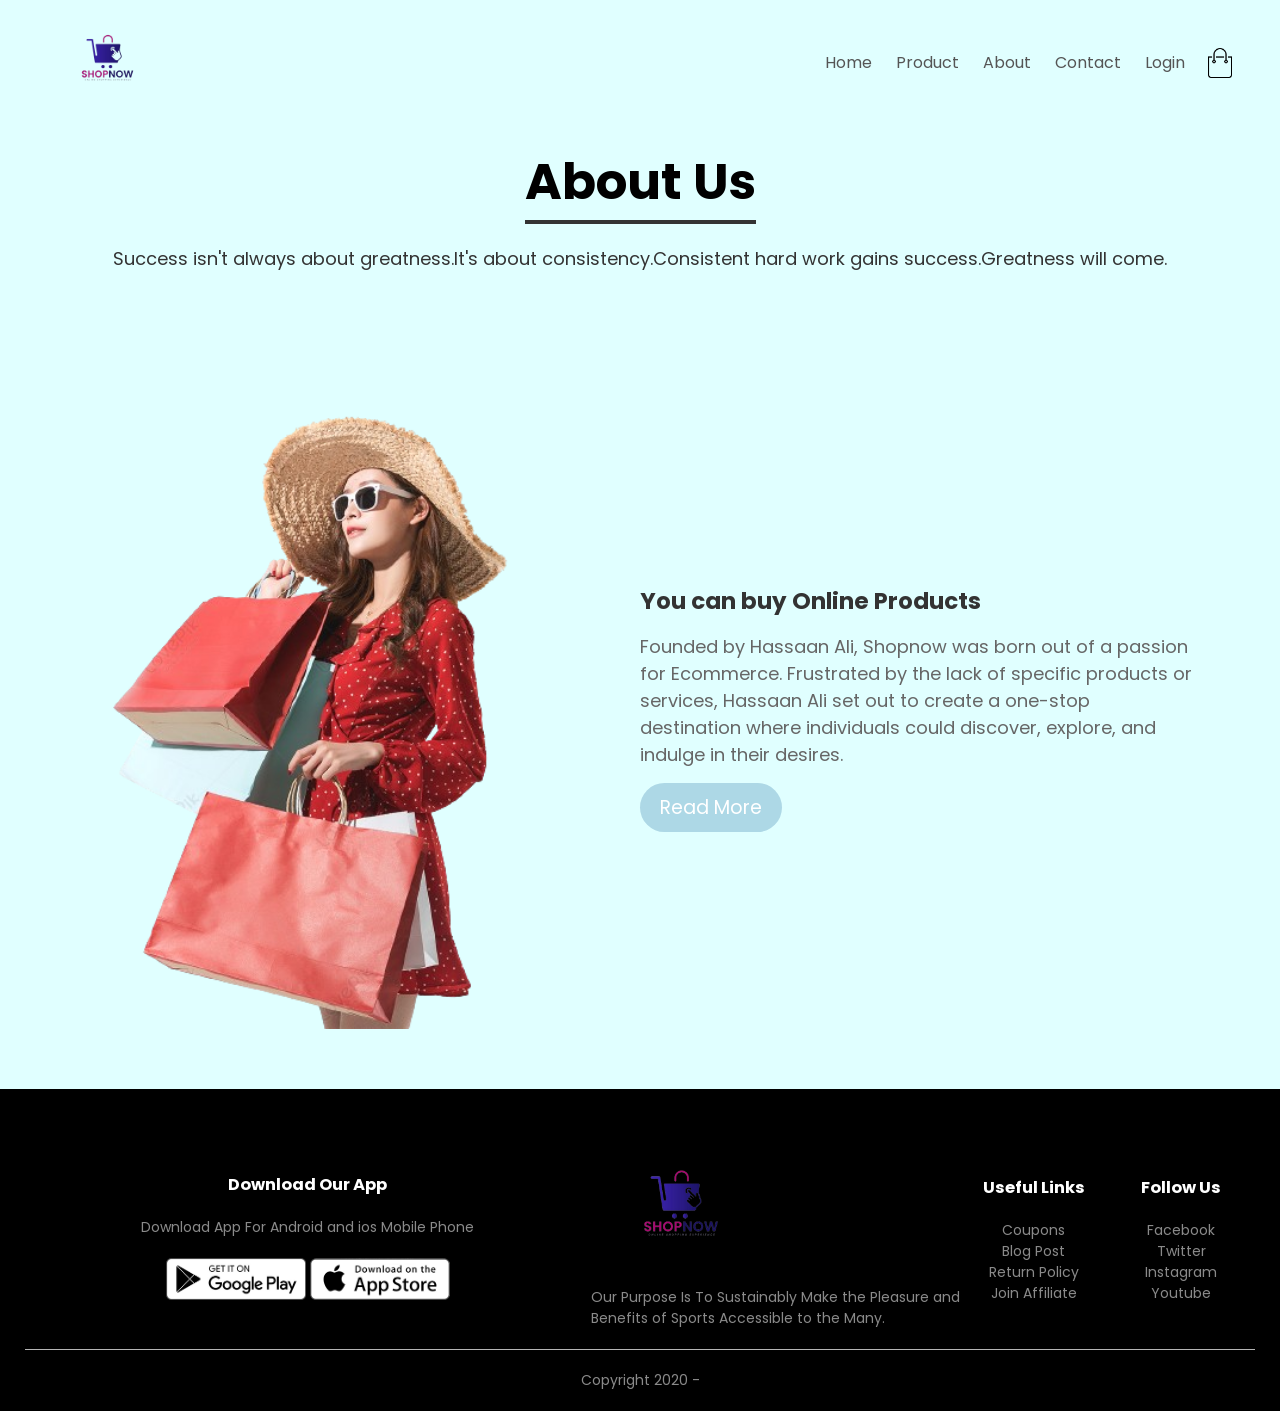
<file: html/about.html>
<!DOCTYPE html>
<html>
<head>
	<meta charset="utf-8">
	<meta name="viewport" content="width=device-width, initial-scale=1">
	<title>About Page</title>
	<link rel="stylesheet" type="text/css" href="../css/style.css">
</head>
<body>
<div class="cont-1">
	<div class="navigation">
<div class="img-1">
	<img src="../images/img-80.png">
</div>
<nav>
<ul id="Items">
	<li><a href="../html/index.html">Home</a></li>
	<li><a href="../html/products.html">Product</a></li>
	<li><a href="../html/about.html">About</a></li>
	<li><a href="../html/contact.html">Contact</a></li>
	<li><a href="../html/login.html">Login</a></li>
	
</ul>
</nav>	
<img src="../images/cart.png" width="30px" height="30px">
<img src="../images/menu.png" class="iconic-menu" onclick="menutoggle() ">
</div>	
<div class="header">
<h1>About Us</h1>	
	<p>Success isn't always about greatness.It's about consistency.Consistent hard work gains success.Greatness will come.</p>
	
</div>

<div class="cont-2">
	<section class="abt-sec">
		<div class="abt-img">
			<img src="../images/img-67.png" width="100%">
		</div>
		<div class="abt-cont">   
			<h2>You can buy Online Products</h2>
			<p>Founded by Hassaan Ali, Shopnow was born out of a passion for Ecommerce. Frustrated by the lack of specific products or services, Hassaan Ali set out to create a one-stop destination where individuals could discover, explore, and indulge in their desires.</p>
			<a href="" class="more">Read More</a>
		</div>
	</section>
</div>
</div>
<div class="foot">
	<div class="cont-1">
		<div class="grid">
			<div class="foot-col-1">
				<h3>Download Our App</h3>
				<p>Download App For Android and ios Mobile Phone</p>
				<div class="application-image">
				<img src="../images/play-store.png">
				<img src="../images/app-store.png">
				</div>
			</div> 
			<div class="foot-col-2">
			<img src="../images/img-80.png">
				<p>Our Purpose Is To Sustainably Make the Pleasure and <br>Benefits of Sports Accessible to the Many.</p>
			</div> 
			<div class="foot-col-3">
				<h3>Useful Links</h3>
				<ul>
					<li>Coupons</li>
					<li>Blog Post</li>
					<li>Return Policy</li>
					<li>Join Affiliate</li>
				</ul>
			</div> 
			<div class="foot-col-4">
	
				<h3>Follow Us</h3>
				<ul>
					<li>Facebook</li>
					<li>Twitter</li>
					<li>Instagram</li>
					<li>Youtube</li>
				</ul>
			</div> 
		</div>
		<hr>
		<p class="right">Copyright 2020 -</p>
	</div>
</div>

<script>
	var Items = document.getElementById("Items");
	Items.style.maxHeight= "0px";
	function menutoggle(){
		if(Items.style.maxHeight == "0px"){
		Items.style.maxHeight= "200px";	
		}

		else{
		Items.style.maxHeight= "0px";	
		}
	}
</script>
</body>
</html>
</file>
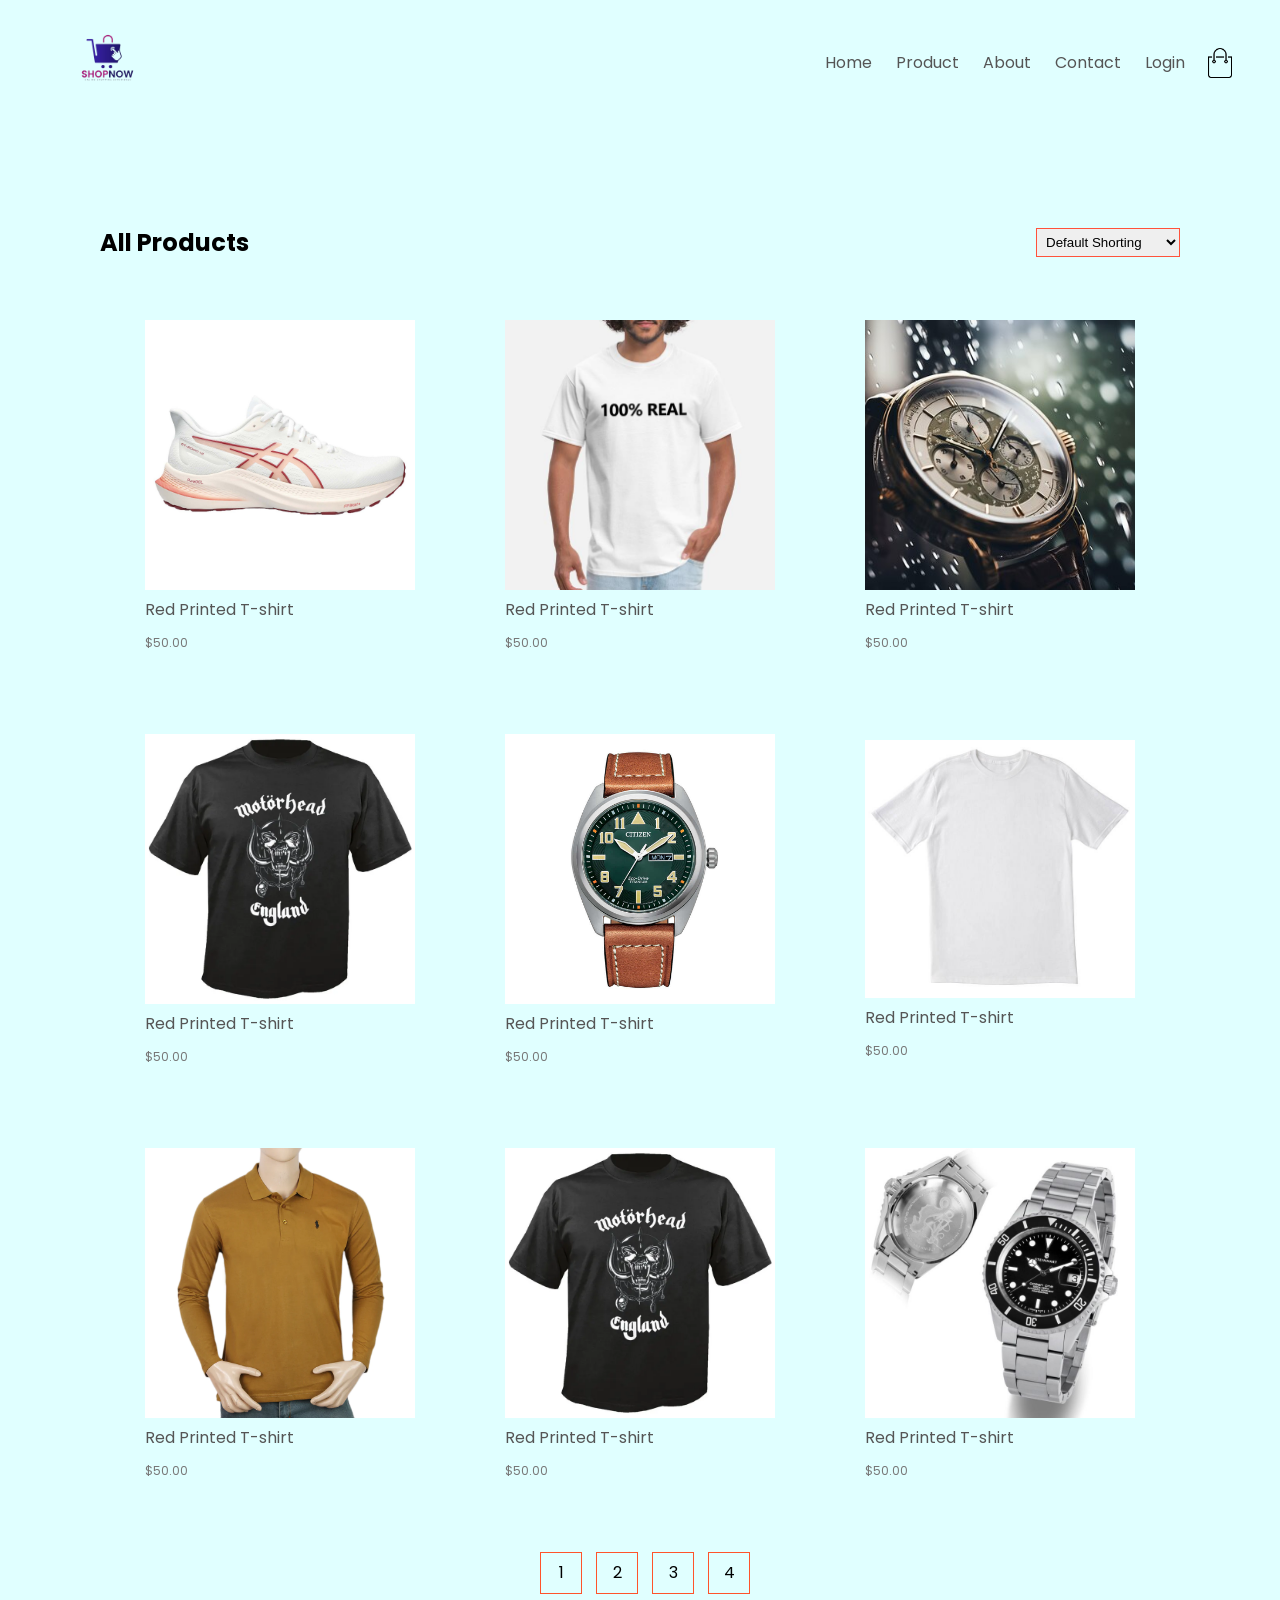
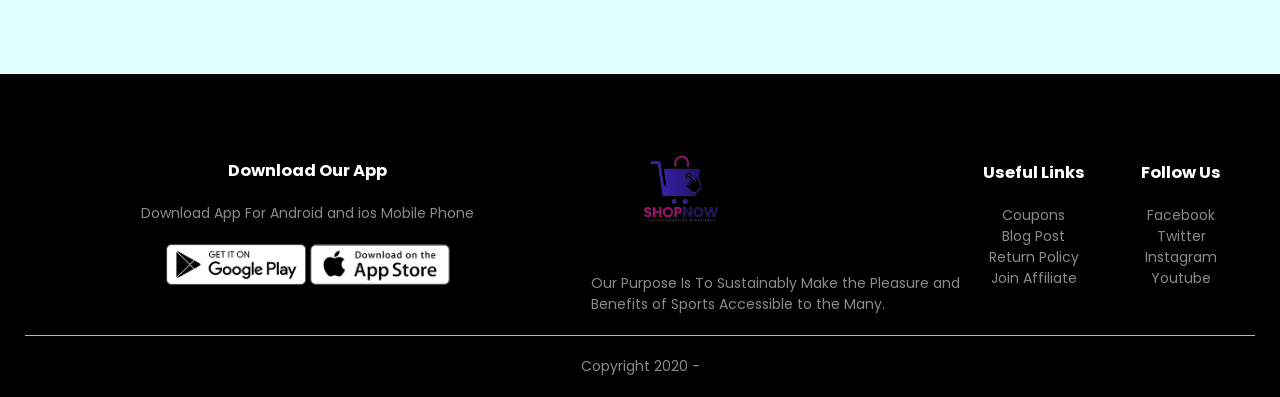
<file: html/products.html>
<!DOCTYPE html>
<html>
<head>
	<meta charset="utf-8">
	<meta name="viewport" content="width=device-width, initial-scale=1">
	<title>Product Page</title>
	<link rel="stylesheet" type="text/css" href="../css/style.css">
</head>
<body>

	<div class="cont-1">
	<div class="navigation">
<div class="img-1">
	<img src="../images/img-80.png">
</div>
<nav>
<ul id="Items">
	<li><a href="../html/index.html">Home</a></li>
	<li><a href="../html/product.html">Product</a></li>
	<li><a href="../html/about.html">About</a></li>
	<li><a href="../html/contact.html">Contact</a></li>
	<li><a href="../html/login.html">Login</a></li>
	
</ul>
</nav>	
<img src="../images/cart.png" width="30px" height="30px">
<img src="../images/menu.png" class="iconic-menu" onclick="menutoggle() ">
</div>	
<div class="sm-cont">
<div class="grid grid-2">
	<h2>All Products</h2>
	<select>
		<option>Default Shorting</option>
		<option>Short by Price </option>
		<option> Short  by popularity</option>
		<option> Short by rating</option>
			<option>Short by sale</option>
	</select>

</div>
	<div class="grid">
		<div class="column-2">
		<img src="../images/img-21.jpg">
			<h4>Red Printed T-shirt</h4>
			<div class="rate">
				<i class="fa fa-star" ></i>
				<i class="fa fa-star" ></i>
				<i class="fa fa-star" ></i>
				<i class="fa fa-star" ></i>
				<i class="fa fa-star-o" ></i>
			</div>
			<p>$50.00</p>
		</div>
		<div class="column-2">
				<img src="../images/img-28.jpg">
			<h4>Red Printed T-shirt</h4>
			<div class="rate">
				<i class="fa fa-star" ></i>
				<i class="fa fa-star" ></i>
				<i class="fa fa-star" ></i>
				<i class="fa fa-star" ></i>
				<i class="fa fa-star-o" ></i>
			</div>
			<p>$50.00</p>
		</div>
		<div class="column-2">
			<img src="../images/img-29.jpg">
			<h4>Red Printed T-shirt</h4>
			<div class="rate">
				<i class="fa fa-star" ></i>
				<i class="fa fa-star" ></i>
				<i class="fa fa-star" ></i>
				<i class="fa fa-star" ></i>
				<i class="fa fa-star-o" ></i>
			</div>
			<p>$50.00</p>

		</div>
		</div>
		<div class="grid">
		<div class="column-2">
			<img src="../images/img-39.webp">
			<h4>Red Printed T-shirt</h4>
			<div class="rate">
				<i class="fa fa-star" ></i>
				<i class="fa fa-star" ></i>
				<i class="fa fa-star" ></i>
				<i class="fa fa-star" ></i>
				<i class="fa fa-star-o" ></i>
			</div>
			<p>$50.00</p>
		</div>
		<div class="column-2">
				<img src="../images/img-38.jpg">
			<h4>Red Printed T-shirt</h4>
			<div class="rate">
				<i class="fa fa-star" ></i>
				<i class="fa fa-star" ></i>
				<i class="fa fa-star" ></i>
				<i class="fa fa-star" ></i>
				<i class="fa fa-star-o" ></i>
			</div>
			<p>$50.00</p>
		</div>
		<div class="column-2">
			<img src="../images/img-40.jpg">
			<h4>Red Printed T-shirt</h4>
			<div class="rate">
				<i class="fa fa-star" ></i>
				<i class="fa fa-star" ></i>
				<i class="fa fa-star" ></i>
				<i class="fa fa-star" ></i>
				<i class="fa fa-star-o" ></i>
			</div>
			<p>$50.00</p>

		</div>
		<div class="grid">
		<div class="column-2">
			<img src="../images/img-75.webp">
			<h4>Red Printed T-shirt</h4>
			<div class="rate">
				<i class="fa fa-star" ></i>
				<i class="fa fa-star" ></i>
				<i class="fa fa-star" ></i>
				<i class="fa fa-star" ></i>
				<i class="fa fa-star-o" ></i>
			</div>
			<p>$50.00</p>
		</div>
		<div class="column-2">
			<img src="../images/img-39.webp">
			<h4>Red Printed T-shirt</h4>
			<div class="rate">
				<i class="fa fa-star" ></i>
				<i class="fa fa-star" ></i>
				<i class="fa fa-star" ></i>
				<i class="fa fa-star" ></i>
				<i class="fa fa-star-o" ></i>
			</div>
			<p>$50.00</p>
		</div>
		<div class="column-2">
			<img src="../images/img-50.jpg">
			<h4>Red Printed T-shirt</h4>
			<div class="rate">
				<i class="fa fa-star" ></i>
				<i class="fa fa-star" ></i>
				<i class="fa fa-star" ></i>
				<i class="fa fa-star" ></i>
				<i class="fa fa-star-o" ></i>
			</div>
			<p>$50.00</p>

		</div>
		<div class="pag-button">
			<span>1</span>
			<span>2</span>
			<span>3</span>
			<span>4</span>
			

		</div>
</div>

	</div>
</div>
</div>


	<div class="foot">
	<div class="cont-1">
		<div class="grid">
			<div class="foot-col-1">
				<h3>Download Our App</h3>
				<p>Download App For Android and ios Mobile Phone</p>
				<div class="application-image">
				<img src="../images/play-store.png">
				<img src="../images/app-store.png">
				</div>
			</div> 
			<div class="foot-col-2">
			<img src="../images/img-80.png">
				<p>Our Purpose Is To Sustainably Make the Pleasure and <br>Benefits of Sports Accessible to the Many.</p>
			</div> 
			<div class="foot-col-3">
				<h3>Useful Links</h3>
				<ul>
					<li>Coupons</li>
					<li>Blog Post</li>
					<li>Return Policy</li>
					<li>Join Affiliate</li>
				</ul>
			</div> 
			<div class="foot-col-4">
	
				<h3>Follow Us</h3>
				<ul>
					<li>Facebook</li>
					<li>Twitter</li>
					<li>Instagram</li>
					<li>Youtube</li>
				</ul>
			</div> 
		</div>
		<hr>
		<p class="right">Copyright 2020 -</p>
	</div>
</div>

<script>
	var Items = document.getElementById("Items");
	Items.style.maxHeight= "0px";
	function menutoggle(){
		if(Items.style.maxHeight == "0px"){
		Items.style.maxHeight= "200px";	
		}

		else{
		Items.style.maxHeight= "0px";	
		}
	}
</script>
</body>
</html>
</file>
<file: css/style.css>
@import url('https://fonts.googleapis.com/css2?family=Poppins:wght@300;400;500;600;700&display=swap');






*{
margin: 0;	
padding: 0;
}


.contu{
	position: relative;
	min-height: 100vh;
	padding: 50px 100px;
	display: flex;
	justify-content: center;
	align-items: center;
	flex-direction: column;
	background: #E0FFFF;
}

overflow:hidden;

.contu .contin{
	max-width: 800px;
	text-align: center;

}

.contu .contin h2{
	font-size: 3em;
	color:#000;
	font-weight: 500;
	text-align: center;
}

.contu .contin p{
	color: #333;
	font-size: 1.1em;
	text-align: center;
	font-weight: 300;
}

body{
	overflow-x: hidden;
}

.contaner{
	width: 100%;
	display: flex;
	justify-content: center;
	align-items: center;
	gap: 50px;
	margin-top: 30px;
}

.contaner .cont-inf{
	width: 50%;
	display: flex;
	flex-direction: column;
}

.contaner .cont-frm{
	position: relative;
	width: 40%;
	background: #fff;
	min-height: 100px;
	padding: 60px;
	border-radius: 10px;
}

.contaner .cont-inf .bx{
	position: relative;
	padding: 20px 0;
	cursor: pointer;
	display: flex;
}

.contaner .cont-inf .bx .iconians{
	min-width: 60px;
	height: 60px;
	background: #fff;
	display: flex;
	justify-content: center;
	align-items: center;
	font-size: 1.75em;

}

.contaner .cont-inf .bx:hover .iconians{
 background: #ff523b;
 color: #fff;
}

.contaner .cont-inf .bx .iconians .texture{
	display: flex;
	flex-direction: column;
	margin-left: 20px;
	font-size: 1.1em;
	color: #fff;
	font-weight: 300;
}

.contaner .cont-inf .bx .iconians .texture h3{
	font-weight: 500;
	color: #ff523b;
}

.contaner .cont-inf .bx .iconians .texture h3 .texture{
	color: #fff;
	margin-top: 50px;
	font-weight: 500;
	padding-left: 10px;
	border-left: 50px solid #ff523b;
	line-height: 1em;
}

.list-items{
	position: relative;
	display: flex;
	gap: 30px;
	margin: 20px 0;
}

.list-items li{
	list-style: none;
}

.list-items li a{
	color: #fff;
	font-size: 2em;
	transition: 0.5s;
}

.list-items li a:hover{
	color: #563434;
}

.contaner .cont-frm h2{
font-size: 2em;
color: #333;
font-weight: 500;
}

.contaner .cont-frm .inp-bx{
	position: relative;
	width: 100%;
	margin-top: 20px;
}

.contaner .cont-frm .inp-bx input,
.contaner .cont-frm .inp-bx textarea{
	width: 100%;
	padding: 5px 0;
	font-size: 1.1em;
	margin: 10px 0;
	border: none;
	border-bottom: 2px solid #333;
	outline: none;
	resize: none;
}

.contaner .cont-frm .inp-bx span{
	position: absolute;
	left: 0;
	pointer-events: none;
	padding: 5px 0;
	margin: 10px 0;
	font-size: 1.1em;
	color: #666;
	transition: 0.5s;
}

.contaner .cont-frm .inp-bx input:focus span,
.contaner .cont-frm .inp-bx textarea:focus span,
.contaner .cont-frm .inp-bx input:valid span,
.contaner .cont-frm .inp-bx textarea:valid span{
color:  #ff523b;
font-size: 0.9em;
transform: translateY(-20px);
}


.contaner .cont-frm .inp-bx input[type="submit"]{
	width: 100px;
	 background:lightblue;
	 color: #fff;
	 border: none;
	 cursor: pointer;
	 padding: 5px;
	 font-size: 1.1em;
	 font-weight: 500;
	 border-radius: 10px;
}

body{
	background:#E0FFFF;
}

.header{
	width: 90%;
	display: flex;
	justify-content: center;
	align-items: center;
	flex-direction: column;
	text-align: center;
	margin: 20px auto;
}

.header h1{
	font-size: 50px;
	color: darkblack;
	margin-bottom: 25px;
	position: relative;
}

.header h1::after{
	content: "";
	position: absolute;
	width: 100%;
	height: 4px;
	display: block;
	margin: 0 auto;
	background: #333;
}

.header p{
	font-size: 18px;
	color: #333;
	margin-bottom: 35px;
}

.cont-2{
	width: 90%;
	margin: 0 auto;
	padding: 10px 20px;

}

.abt-sec{
	display: flex;
	justify-content: space-between;
	align-items: center;
	flex-wrap: wrap;
}



.abt-img{
	flex-basis: 50%;
	min-width: 300px;
}

.abt-img img{
	max-width: 100%;
	height: auto;
	display: block;
	padding: 50px 0;
	transition: 0.5s ease;
}

.abt-img:hover img{
	 transform: scale(1.2);
}

.abt-cont{
	flex: 1;
}

.abt-cont h2{
	font-size: 23px;
	margin-bottom: 15px;
	color: #333;
}

.abt-cont p{
	font-size: 18px;
	line-height: 1.5;
	color: #666;
}

.abt-cont .more{
	background: lightblue;
	display: inline-block;
	padding: 10px 20px;
	color: #fff;
	font-size: 19px;
	text-decoration: none;
	border-radius: 25px;
	margin-top: 15px;
	transition: 0.3s ease;
}

.abt-cont .more:hover{
	background-color:#563434;
}

@media screen and (max-width:768px){
	.header{
		padding: 0px 20px;
	}

	.header h1{
		font-size: 36px;
	}

	.header p{
		font-size: 17px;
		margin-bottom: 0px;
	}

	.cont-2{
		padding: 0px;
	}

	.abt-sec{
		padding: 20px;
		flex-direction: column;
	}

	.abt-img{
		margin-right: 0px;
		margin-bottom: 20px;
	}

	.abt-cont p{
		padding: 0px;
		font-size: 16px;
	}

	.abt-cont .more{
		font-size: 16px;
		background: #ff523b;
	}

	.abt-cont .more:hover{
	background-color:#563434;
}
}

@media only screen and (max-width:800px){
	nav ul{
		position: absolute;
		top: 70px;
		left: 0;
		background: #333;
		width: 100%;
		overflow: hidden;
		transition: max-height 0.5s;
	}

	nav ul li{
		display: block;
		margin-right: 50px;
		margin-top: 10px;
		margin-bottom: 10px;
	}

	nav ul li a{
		color: #fff;
	}

	.iconic-menu{
		display: block;
		cursor: pointer;
	}


}



@media only screen and (max-width:600px){
	.grid{
		text-align: center;

	}

	.column, .column-1, .column-2,.column-3{
flex-basis: 100%;
	}
}


@media(max-width:991px){
	.contu{
		padding: 50px;
	}

.contaner{
	flex-direction: column;

}

.contaner .cont-inf,
.contaner .cont-frm{
width: 100%;

}

.contaner .cont-frm{
	padding: 50px 30px;

}
}

body{
	font-family: 'poppins', sans-serif;
}
.img-1 img{
	width: 125px;
}

.navigation{
	display: flex;
	align-items: center;
	padding: 20px;
}

nav{
	flex: 1;
	text-align: right;
}

nav ul{
	display: inline-block;
	list-style-type: none;
}

nav ul li{
	display: inline-block;
	margin-right: 20px;

}

a{
	text-decoration: none;
	color: #555;
}

p{
	color: #555;
}

.cont-1{
	max-width: 1300px;
	margin: auto;
	padding-left: 25px;
	padding-right: 25px;
}

.grid{
	display: flex;
	align-items: center;
	flex-wrap: wrap;
	justify-content: space-around;

}

.column{
	flex-basis: 50%;
	min-width: 300px;
}

.column img{
	max-width: 100%;
	padding: 50px 60px;
}

.column h1{
	font-size: 50px;
	line-height: 60px;
	margin: 25px 0;
}

.button{
	display: inline-block;
	background: lightblue;
	color: #fff	;
	padding: 8px 30px;
	margin: 30px 0;
	border-radius: 30px;
	transition: background 0.5s;
}

.head{
background: #E0FFFF;
}

.head .grid{
	margin-top: 10px;
}


.button:hover{
	background: #563434;
}

.category{


	margin: 70px 0;
	display: flex;
	flex-direction: row;
	flex-wrap: wrap;
	
}

.column-1{
	
	flex-basis: 30%;
	min-width: 250px;
	margin-bottom: 30px;

}

.column-1 img{
	width: 100%;
}

.sm-cont{
	max-width: 1080px;
	margin: auto;
	padding-left: 25px;
	padding-right: 25px;
}

.column-2{
	flex-basis: 25%;
	padding: 10px;
	min-width: 200px;
	margin-bottom: 50px;
	transition: transform 0.5s;
}

.column-2 img{
	width: 100%;
}

.sub-title{
	text-align: center;
	margin: 0 auto 80px;
	position: relative;
	line-height: 60px;
	color: #555;
}

.sub-title::after{
	content: '';
background:#333;
	width: 80px;
	height: 5px;
	border-radius: 5px;
	position: absolute;
	bottom: 0;
	left: 50%;
	transform: translateX(-50%);


}

h4{
	color: #555;
	font-weight: normal;
}

.column-2 p{
	font-size: 14px;
}

.rate .fa{
	 color: #55523b;
}

.column-2:hover{
	transform: translateY(-5px);
}

.off{

margin-top: 80px;
padding: 30px 0;
}

.column .off-image{
margin-left: -8rem;
	padding: 50px;
}

small{
	color: #555;
}

.test{
	padding-top: 100px;
}

.test .column-2{
	text-align: center;
	padding: 40px 20px;
	box-shadow: 0 0 20px 0px rgba(0, 0, 0, 0.1);
	cursor: pointer;
	transition: transform 0.5s;
}

.test .column-2 img{
	width: 50px;
	margin-top: 20px;
	border-radius: 50%;
}

.test .column-2:hover{
	transform: translateY(-10px);
}

.fa.fa-quote-left{
font-size: 34px;
color: #ff523b;
}

.column-2 p{
	font-size: 12px;
	margin: 12px 0;
	color: #777;
}

.test .column-2 h3{
	font-weight: 600;
	color: #555;
	font-size: 16px;
}

.Branded{
	margin: 100px auto;
}

.column-3{
	width: 160px;
}

.column-3 img{
	width: 100%;
	cursor: pointer;
	filter: grayscale(100%);
}

.column-3 img:hover{
filter: grayscale(0);
}


.foot{
	background: black;
	color: #8a8a8a;
	font-size: 14px;
	padding: 60px 0 20px;


}


.foot p{
		color: #8a8a8a;
}

.foot h3{
 color: #fff;
 margin-bottom: 20px;

 }

.foot-col-1, .foot-col-2, .foot-col-3, .foot-col-4,{
	min-width: 250px;
	margin-bottom: 20px;
}

.foot-col-1{
	flex-basis: 30%;
}

.foot-col-1{
	flex: 1;
	text-align: center;
}

.foot-col-2 img{
	width: 180px;
	margin-bottom: 20px;
}

.foot-col-3, .foot-col-4{
	flex-basis: 12%;
	text-align: center;
} 

ul{
	list-style-type: none;

}

.application-image{
	margin-top: 20px;
}

.application-image img{
	width: 140px;
}

.foot hr{
	border: none;
	background: #b5b5b5;
	height: 1px;
	margin: 20px 0;
}

.right{
	text-align: center;
}

.iconic-menu{
	width: 28px;
	margin-left: 20px;
	display: none;
}

.acc-page{
	padding: 50px 0;
	background: #E0FFFF;

}

.form-cont{
	background: #fff;
	width: 350px;
	height: 400px;
	position: relative;
	text-align: center;
	padding: 20px 0;
	margin: auto;
	border-radius: 10px;
	box-shadow: 0 0 20px 0px rgba(0, 0, 0, 0.1);
	overflow: hidden;
}

.form-cont span{
	font-weight: bold;
	padding: 0 10px;
	color: #555;
	cursor: pointer;
	width: 100px;
	display: inline-block;

}

.frm-button{
	display: inline-block;
}  
.form-cont form{
	max-width: 300px;
	padding: 0 20px;
	position: absolute;
	top: 130px;
	transition: transform 1s;
	transition: transform 1s;

}

form input{
	width: 100%;
	height: 30px;
	margin: 10px 0;
	padding:  0 10px;
	border: 1px solid #ccc;
}

form .frm-button{
	width: 100%;
	border: none;
	cursor: pointer;
	margin: 10px 0;
}

form .frm-button:focus{
	outline: none;
}

#log{
left: 0px;
}

#register{
left:0;	
} 

form a{
	font-size: 12px;
}

#indicate{
	width: 100px;
	border: none;
	background: #ff523b;
	height: 3px;
	margin-top: 8px;
	transform: translateX(100px);
}

.grid-2{
	justify-content: space-between;
	margin: 100px auto 50px;

}

select{
	border:  1px solid #ff523b;
	padding: 5px;

}

select:focus{
	outline: none;
}

.pag-button{
	margin: 0 auto 80px;

}

.pag-button span{
	display: inline-block;
	border: 1px solid#ff532b;
	margin-left: 10px;
	width: 40px;
	height: 40px;
	text-align: center;
	line-height: 40px;
	cursor: pointer;
}

.pag-button span:hover{
background: #ff532b;
color: #fff;
}
@media only screen and (max-width:800px){
	nav ul{
		position: absolute;
		top: 70px;
		left: 0;
		background: #333;
		width: 100%;
		overflow: hidden;
		transition: max-height 0.5s;
	}

	nav ul li{
		display: block;
		margin-right: 50px;
		margin-top: 10px;
		margin-bottom: 10px;
	}

	nav ul li a{
		color: #fff;
	}

	.iconic-menu{
		display: block;
		cursor: pointer;
	}


}





@media only screen and (max-width:600px){
	.grid{
		text-align: center;

	}

	.column, .column-1, .column-2,.column-3{
flex-basis: 100%;
	}
}
</file>
